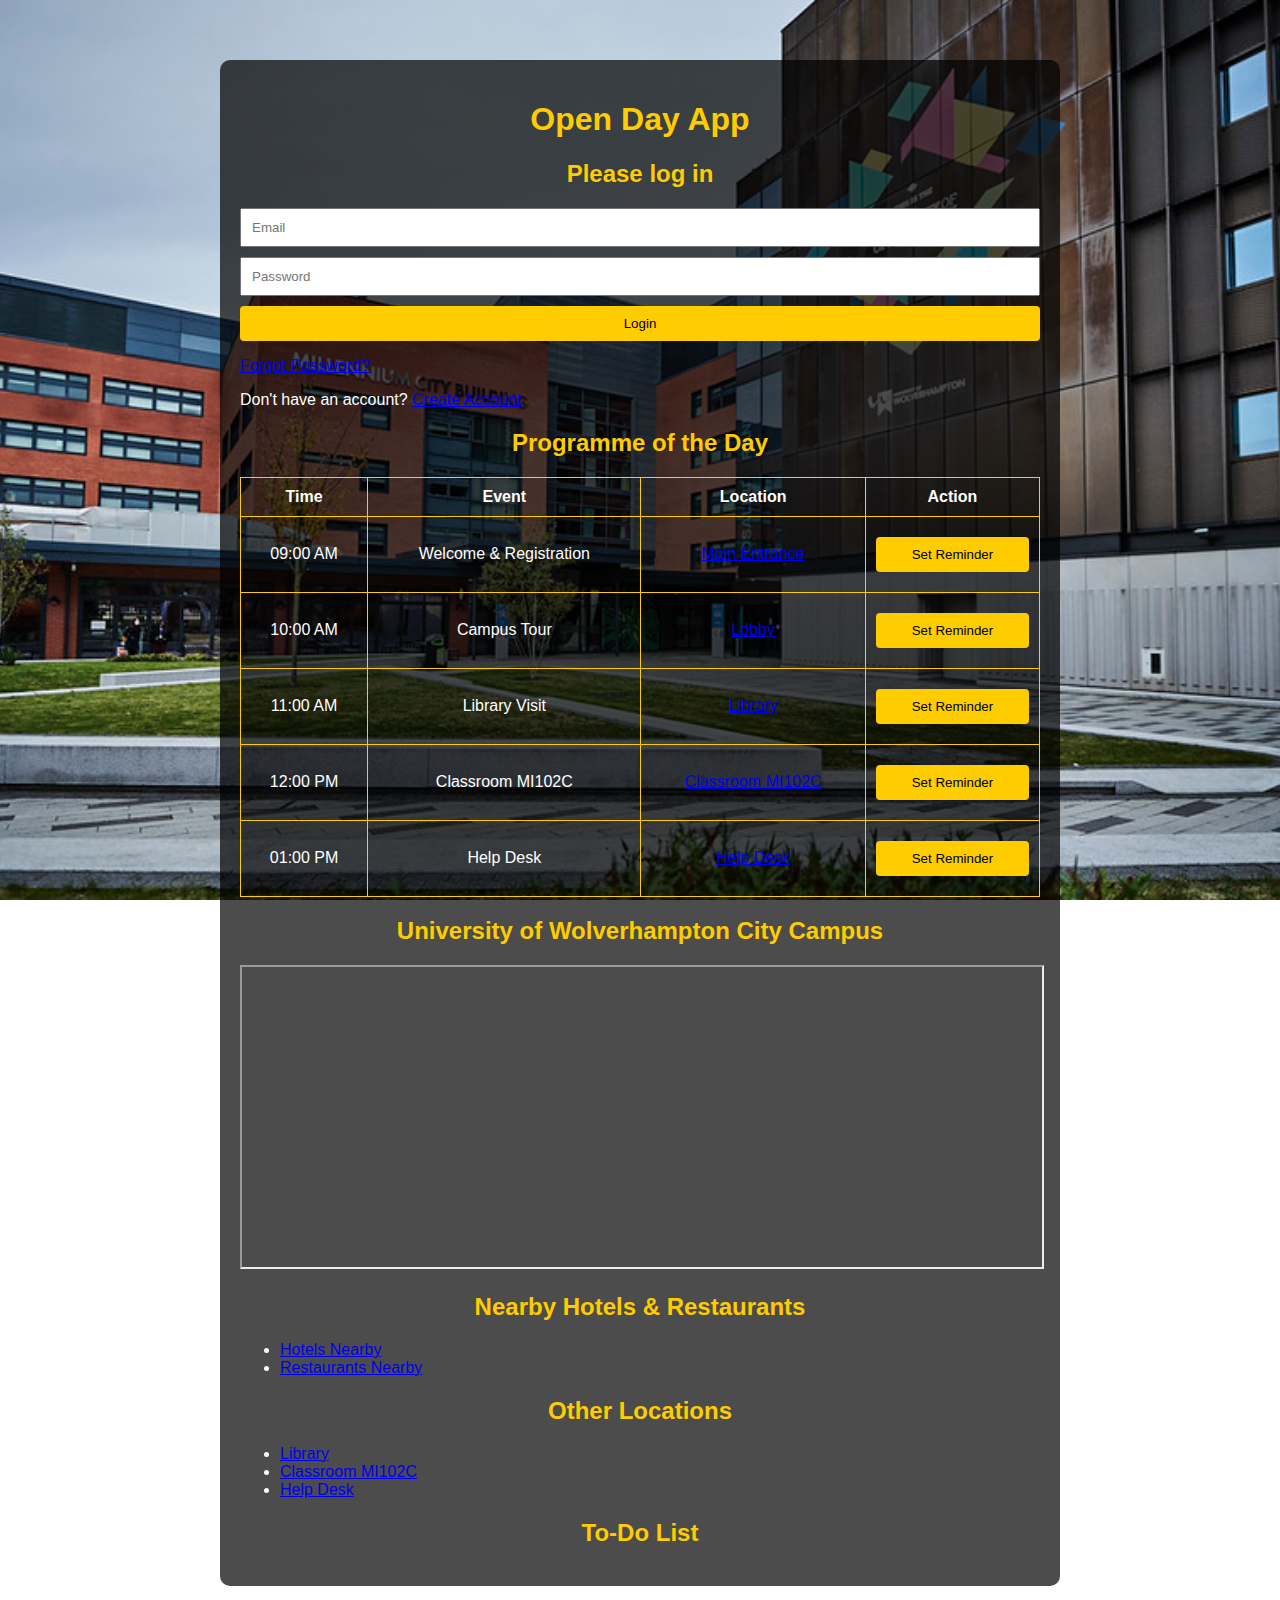
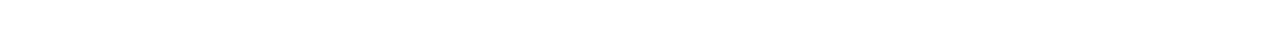
<file: index api.html>
<!DOCTYPE html>
<html lang="en">
<head>
  <meta charset="UTF-8" />
  <meta name="viewport" content="width=device-width, initial-scale=1" />
  <title>Open Day Companion App</title>
  <link rel="stylesheet" href="style.css" />
  <script src="new script.js" defer></script>
</head>
<body>

<div class="container">
  <!-- Login Form -->
  <h1>Open Day App</h1>
  <div id="login-section" class="login-form">
    <h2>Please log in</h2>
    <input type="text" id="email" placeholder="Email" />
    <input type="password" id="password" placeholder="Password" />
    <button class="btn" onclick="handleLogin()">Login</button>
    <p><a href="#" onclick="openModal('forgotPasswordModal')">Forgot Password?</a></p>
    <p>Don't have an account? <a href="#" onclick="openModal('createAccountModal')">Create Account</a></p>
  </div>

  <!-- Programme of the Day -->
  <section id="programme" class="hidden">
    <h2>Programme of the Day</h2>
    <table>
      <thead>
        <tr>
          <th>Time</th>
          <th>Event</th>
          <th>Location</th>
          <th>Action</th>
        </tr>
      </thead>
      <tbody>
        <tr>
          <td>09:00 AM</td>
          <td>Welcome & Registration</td>
          <td>
            <a href="https://maps.google.com/?q=University+of+Wolverhampton+Main+Entrance" target="_blank">
              Main Entrance
            </a>
          </td>
          <td>
            <button class="btn" onclick="setReminder('Welcome & Registration at 09:00 AM')">Set Reminder</button>
          </td>
        </tr>
        <tr>
          <td>10:00 AM</td>
          <td>Campus Tour</td>
          <td>
            <a href="https://maps.google.com/?q=University+of+Wolverhampton+Lobby" target="_blank">
              Lobby
            </a>
          </td>
          <td>
            <button class="btn" onclick="setReminder('Campus Tour at 10:00 AM')">Set Reminder</button>
          </td>
        </tr>
        <tr>
          <td>11:00 AM</td>
          <td>Library Visit</td>
          <td>
            <a href="https://maps.google.com/?q=University+of+Wolverhampton+Library" target="_blank">
              Library
            </a>
          </td>
          <td>
            <button class="btn" onclick="setReminder('Library Visit at 11:00 AM')">Set Reminder</button>
          </td>
        </tr>
        <tr>
          <td>12:00 PM</td>
          <td>Classroom MI102C</td>
          <td>
            <a href="https://maps.google.com/?q=University+of+Wolverhampton+Classroom+MI102C" target="_blank">
              Classroom MI102C
            </a>
          </td>
          <td>
            <button class="btn" onclick="setReminder('Classroom MI102C at 12:00 PM')">Set Reminder</button>
          </td>
        </tr>
        <tr>
          <td>01:00 PM</td>
          <td>Help Desk</td>
          <td>
            <a href="https://maps.google.com/?q=University+of+Wolverhampton+Help+Desk" target="_blank">
              Help Desk
            </a>
          </td>
          <td>
            <button class="btn" onclick="setReminder('Help Desk at 01:00 PM')">Set Reminder</button>
          </td>
        </tr>
      </tbody>
    </table>
  </section>

  <!-- University of Wolverhampton Map -->
  <div id="map" class="hidden">
    <h2>University of Wolverhampton City Campus</h2>
    <iframe 
      width="100%" 
      height="300"
      src="https://maps.google.com/maps?q=University%20of%20Wolverhampton&t=&z=16&ie=UTF8&iwloc=&output=embed">
    </iframe>
  </div>

  <!-- Nearby Places -->
  <section id="nearby-places" class="hidden">
    <h2>Nearby Hotels & Restaurants</h2>
    <ul>
      <li>
        <a href="https://www.google.com/maps/search/?api=1&query=hotel+near+University+of+Wolverhampton" target="_blank">
          Hotels Nearby
        </a>
      </li>
      <li>
        <a href="https://www.google.com/maps/search/?api=1&query=restaurant+near+University+of+Wolverhampton" target="_blank">
          Restaurants Nearby
        </a>
      </li>
    </ul>
  </section>

  <!-- Other Locations -->
  <section id="other-locations" class="hidden">
    <h2>Other Locations</h2>
    <ul>
      <li>
        <a href="https://maps.google.com/?q=University+of+Wolverhampton+Library" target="_blank">
          Library
        </a>
      </li>
      <li>
        <a href="https://maps.google.com/?q=University+of+Wolverhampton+Classroom+MI102C" target="_blank">
          Classroom MI102C
        </a>
      </li>
      <li>
        <a href="https://maps.google.com/?q=University+of+Wolverhampton+Help+Desk" target="_blank">
          Help Desk
        </a>
      </li>
    </ul>
  </section>

  <!-- To-Do List -->
  <section id="todo-list" class="hidden">
    <h2>To-Do List</h2>
    <ul id="reminder-list"></ul>
  </section>
</div>

<!-- Create Account Modal -->
<div id="createAccountModal" class="modal">
  <div class="modal-content">
    <span class="close" onclick="closeModal('createAccountModal')">&times;</span>
    <h2>Create Account</h2>
    <input type="text" id="newEmail" placeholder="Email" />
    <input type="password" id="newPassword" placeholder="Password" />
    <button class="btn" onclick="createAccount()">Create Account</button>
  </div>
</div>

<!-- Forgot Password Modal -->
<div id="forgotPasswordModal" class="modal">
  <div class="modal-content">
    <span class="close" onclick="closeModal('forgotPasswordModal')">&times;</span>
    <h2>Forgot Password</h2>
    <input type="text" id="resetEmail" placeholder="Enter your email" />
    <button class="btn" onclick="resetPassword()">Reset Password</button>
  </div>
</div>

<script>
  /************************************************************
   *  In-memory user storage for demonstration purposes ONLY  *
   *  (Replace with localStorage, a database, or Firebase.)   *
   ************************************************************/
  let users = {}; 
  let reminders = [];

  // Show/hide modals
  function openModal(id) {
    document.getElementById(id).style.display = 'block';
  }
  function closeModal(id) {
    document.getElementById(id).style.display = 'none';
  }

  // Create an account
  function createAccount() {
    const email = document.getElementById('newEmail').value.trim();
    const password = document.getElementById('newPassword').value.trim();

    if (!email || !password) {
      alert('Please enter an email and password.');
      return;
    }
    if (users[email]) {
      alert('Account already exists.');
      return;
    }
    users[email] = password;
    alert('Account created successfully!');
    closeModal('createAccountModal');
  }

  // Handle login
  function handleLogin() {
    const email = document.getElementById('email').value.trim();
    const password = document.getElementById('password').value.trim();

    if (users[email] && users[email] === password) {
      alert('Login successful!');
      // Hide login section
      document.getElementById('login-section').style.display = 'none';
      // Show the hidden sections
      showAllSections();
    } else {
      alert('Invalid email or password.');
    }
  }

  // Reset password
  function resetPassword() {
    const email = document.getElementById('resetEmail').value.trim();
    if (users[email]) {
      const newPassword = prompt('Enter your new password:');
      if (newPassword) {
        users[email] = newPassword;
        alert('Password reset successfully!');
        closeModal('forgotPasswordModal');
      }
    } else {
      alert('Email not found!');
    }
  }

  // Show all sections after successful login
  function showAllSections() {
    document.getElementById('programme').classList.remove('hidden');
    document.getElementById('map').classList.remove('hidden');
    document.getElementById('todo-list').classList.remove('hidden');
    document.getElementById('nearby-places').classList.remove('hidden');
    document.getElementById('other-locations').classList.remove('hidden');
  }

  // Set a reminder
  function setReminder(event) {
    reminders.push(event);
    updateReminderList();
  }

  // Update the reminder list
  function updateReminderList() {
    const list = document.getElementById('reminder-list');
    list.innerHTML = reminders.map((item, index) => `
      <li>
        ${item} 
        <button onclick="removeReminder(${index})" class="btn">Remove</button>
      </li>
    `).join('');
  }

  // Remove a reminder
  function removeReminder(index) {
    reminders.splice(index, 1);
    updateReminderList();
  }
</script>
</body>
</html>
</file>
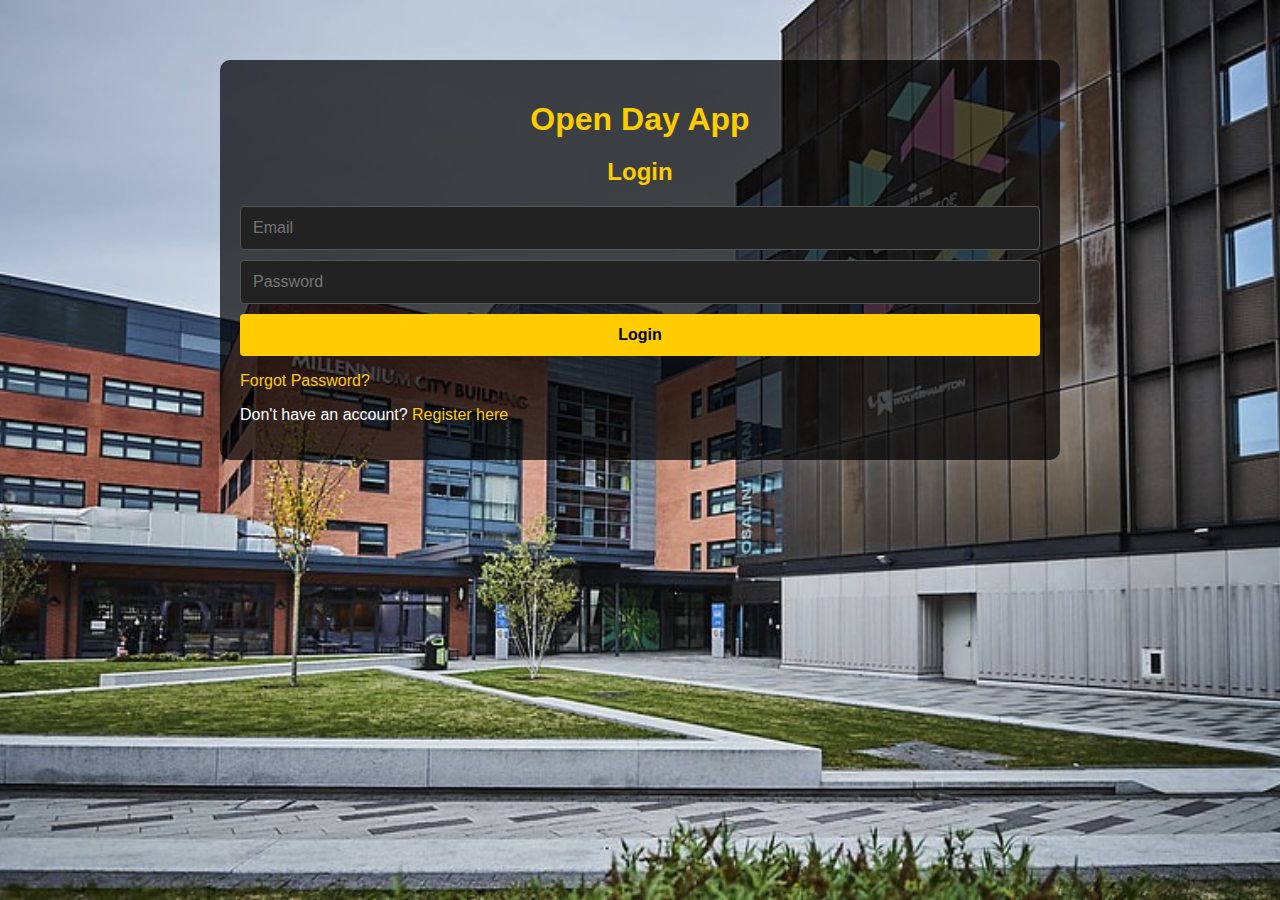
<file: open_day_app/public/home.html>
<!DOCTYPE html>
<html lang="en">
<head>
  <meta charset="UTF-8" />
  <meta name="viewport" content="width=device-width, initial-scale=1.0"/>
  <title>Home - Open Day App</title>
  <link rel="stylesheet" href="style.css" />
</head>
<body>

<div class="container">
  <h1>Welcome to the Open Day</h1>
  <p id="welcome-message"></p>

  <h2>Programme of the Day</h2>
  <table id="event-table">
    <thead>
      <tr>
        <th>Time</th>
        <th>Event</th>
        <th>Location</th>
        <th>Action</th>
      </tr>
    </thead>
    <tbody>
      <!-- Filled dynamically -->
    </tbody>
  </table>

  <h2>Campus Map</h2>
  <iframe 
    width="100%" 
    height="300"
    src="https://maps.google.com/maps?q=University%20of%20Wolverhampton&t=&z=16&ie=UTF8&iwloc=&output=embed">
  </iframe>

  <h2>Nearby Places</h2>
  <ul>
    <li><a href="https://www.google.com/maps/search/?api=1&query=hotel+near+University+of+Wolverhampton" target="_blank">Hotels Nearby</a></li>
    <li><a href="https://www.google.com/maps/search/?api=1&query=restaurant+near+University+of+Wolverhampton" target="_blank">Restaurants Nearby</a></li>
  </ul>

  <h2>Other Locations</h2>
  <ul>
    <li><a href="https://maps.google.com/?q=University+of+Wolverhampton+Library" target="_blank">Library</a></li>
    <li><a href="https://maps.google.com/?q=University+of+Wolverhampton+Classroom+MI102C" target="_blank">Classroom MI102C</a></li>
    <li><a href="https://maps.google.com/?q=University+of+Wolverhampton+Help+Desk" target="_blank">Help Desk</a></li>
  </ul>

  <button class="btn" onclick="goToTodo()">Go to My Reminders</button>
  <button class="btn" onclick="logout()">Logout</button>

</div>

<script>
  const userId = localStorage.getItem("user_id");
  const email = localStorage.getItem("email");

  if (!userId) {
    alert("You are not logged in.");
    window.location.href = "login.html";
  }

  document.getElementById("welcome-message").textContent = `Logged in as ${email}`;

  function goToTodo() {
    window.location.href = "todo.html";
  }

  function setReminder(eventId) {
    fetch("../backend/reminders.php", {
      method: "POST",
      headers: { "Content-Type": "application/json" },
      body: JSON.stringify({ user_id: userId, event_id: eventId })
    })
    .then(res => res.json())
    .then(data => {
      if (data.status === "success") {
        alert("Reminder set!");
      } else {
        alert("Failed to set reminder: " + (data.message || "Unknown error"));
      }
    })
    .catch(err => {
      console.error("Reminder error:", err);
    });
  }

  fetch("../backend/events.php")
    .then(res => res.json())
    .then(data => {
      const tableBody = document.querySelector("#event-table tbody");
      tableBody.innerHTML = data.map(event => `
        <tr>
          <td>${event.event_time}</td>
          <td>${event.event_name}</td>
          <td><a href="${event.location_url}" target="_blank">${event.location}</a></td>
          <td><button class="btn" onclick="setReminder(${event.event_id})">Set Reminder</button></td>
        </tr>
      `).join("");
    })
    .catch(err => {
      console.error("Error fetching events:", err);
    });
    function logout() {
    localStorage.removeItem("user_id");
    localStorage.removeItem("email");
    window.location.href = "login.html";
  }
</script>

</body>
</html>
</file>
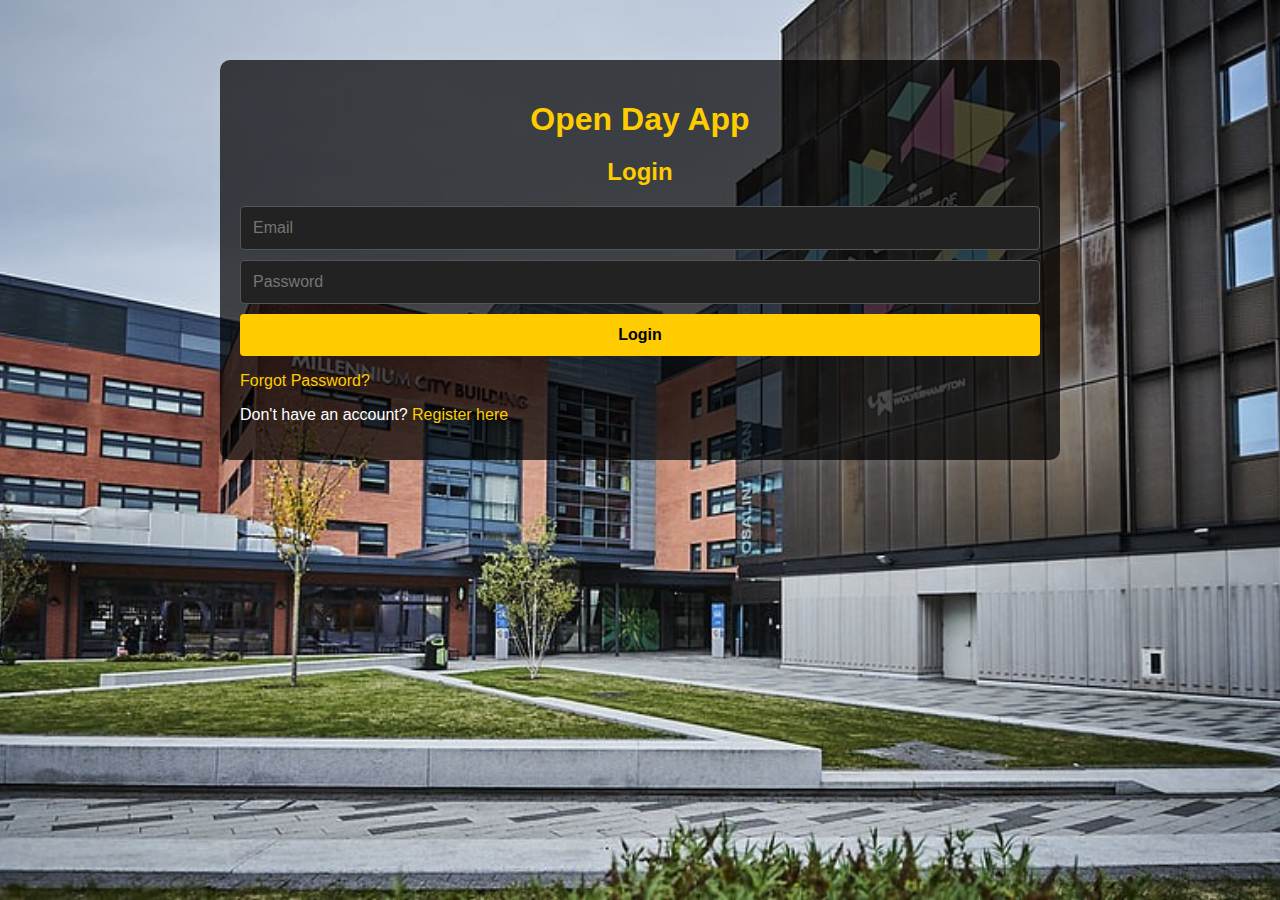
<file: open_day_app/public/login.html>
<!DOCTYPE html>
<html lang="en">
<head>
  <meta charset="UTF-8" />
  <meta name="viewport" content="width=device-width, initial-scale=1.0"/>
  <title>Login - Open Day App</title>
  <link rel="stylesheet" href="style.css" />
</head>
<body>

<div class="container">
  <h1>Open Day App</h1>
  <h2>Login</h2>

  <input type="email" id="email" placeholder="Email" required />
  <input type="password" id="password" placeholder="Password" required />
  <button class="btn" onclick="handleLogin()">Login</button>

  <p><a href="reset_password.html">Forgot Password?</a></p>
  <p>Don't have an account? <a href="register.html">Register here</a></p>
</div>

<script>
  function handleLogin() {
    const email = document.getElementById("email").value.trim();
    const password = document.getElementById("password").value.trim();

    if (!email || !password) {
      alert("Please fill in both fields.");
      return;
    }

    fetch("../backend/login.php", {
      method: "POST",
      headers: { "Content-Type": "application/json" },
      body: JSON.stringify({ email, password })
    })
    .then(res => res.json())
    .then(data => {
      if (data.status === "success") {
        localStorage.setItem("user_id", data.user_id);
        localStorage.setItem("email", email);
        window.location.href = "home.html";
      } else {
        alert("Invalid credentials. Please try again.");
      }
    })
    .catch(err => {
      console.error("Login error:", err);
      alert("An error occurred while trying to login.");
    });
  }
</script>

</body>
</html>
</file>
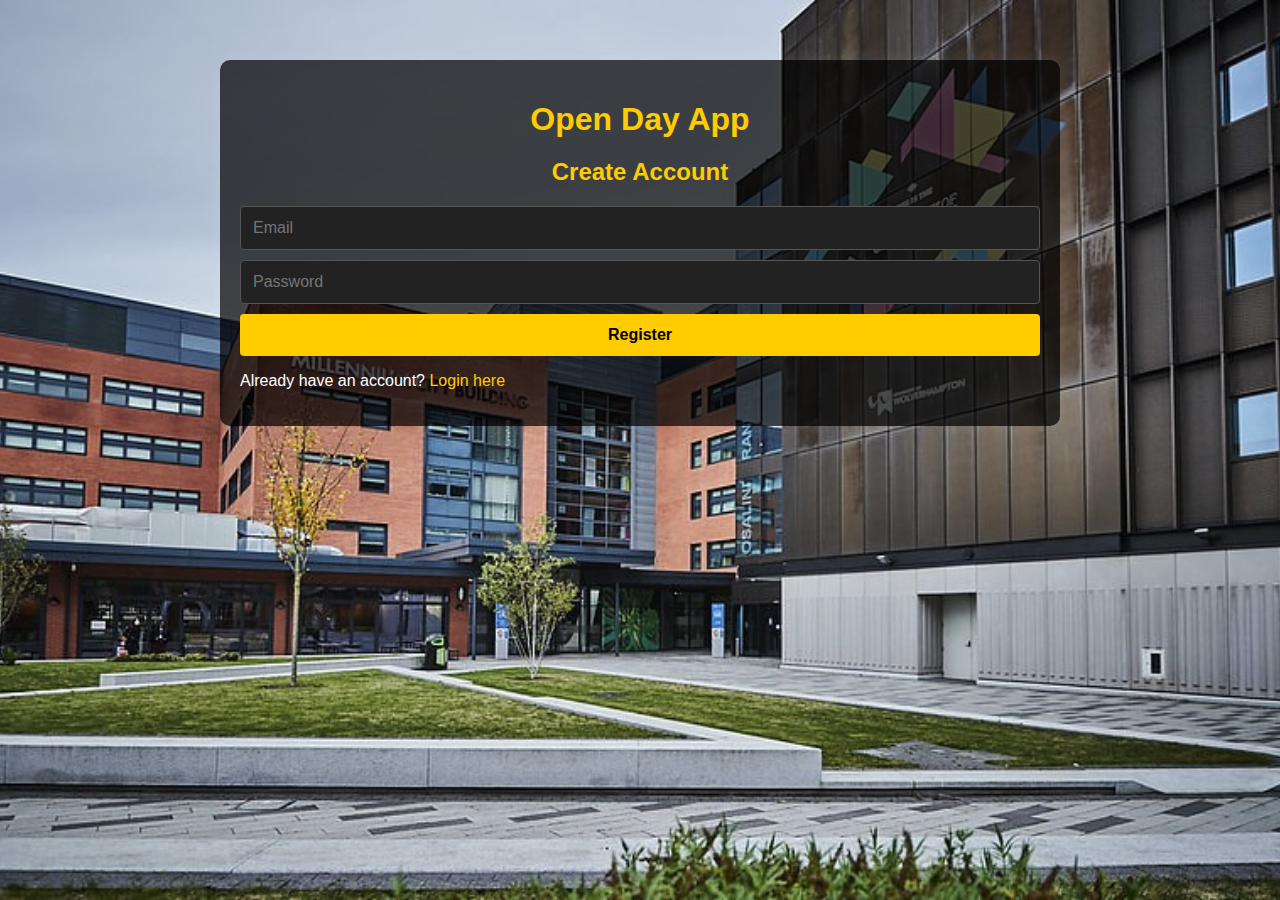
<file: open_day_app/public/register.html>
<!DOCTYPE html>
<html lang="en">
<head>
  <meta charset="UTF-8" />
  <meta name="viewport" content="width=device-width, initial-scale=1.0"/>
  <title>Register - Open Day App</title>
  <link rel="stylesheet" href="style.css" />
</head>
<body>

<div class="container">
  <h1>Open Day App</h1>
  <h2>Create Account</h2>

  <input type="email" id="newEmail" placeholder="Email" required />
  <input type="password" id="newPassword" placeholder="Password" required />
  <button class="btn" onclick="register()">Register</button>

  <p>Already have an account? <a href="login.html">Login here</a></p>
</div>

<script>
  function register() {
    const email = document.getElementById("newEmail").value.trim();
    const password = document.getElementById("newPassword").value.trim();

    if (!email || !password) {
      alert("Please enter both email and password.");
      return;
    }

    fetch("../backend/register.php", {
      method: "POST",
      headers: { "Content-Type": "application/json" },
      body: JSON.stringify({ email, password })
    })
    .then(res => res.json())
    .then(data => {
      if (data.status === "success") {
        alert("Account created successfully!");
        window.location.href = "login.html";
      } else {
        alert(data.message || "Failed to create account.");
      }
    })
    .catch(err => {
      console.error("Registration error:", err);
      alert("An error occurred during registration.");
    });
  }
</script>

</body>
</html>
</file>
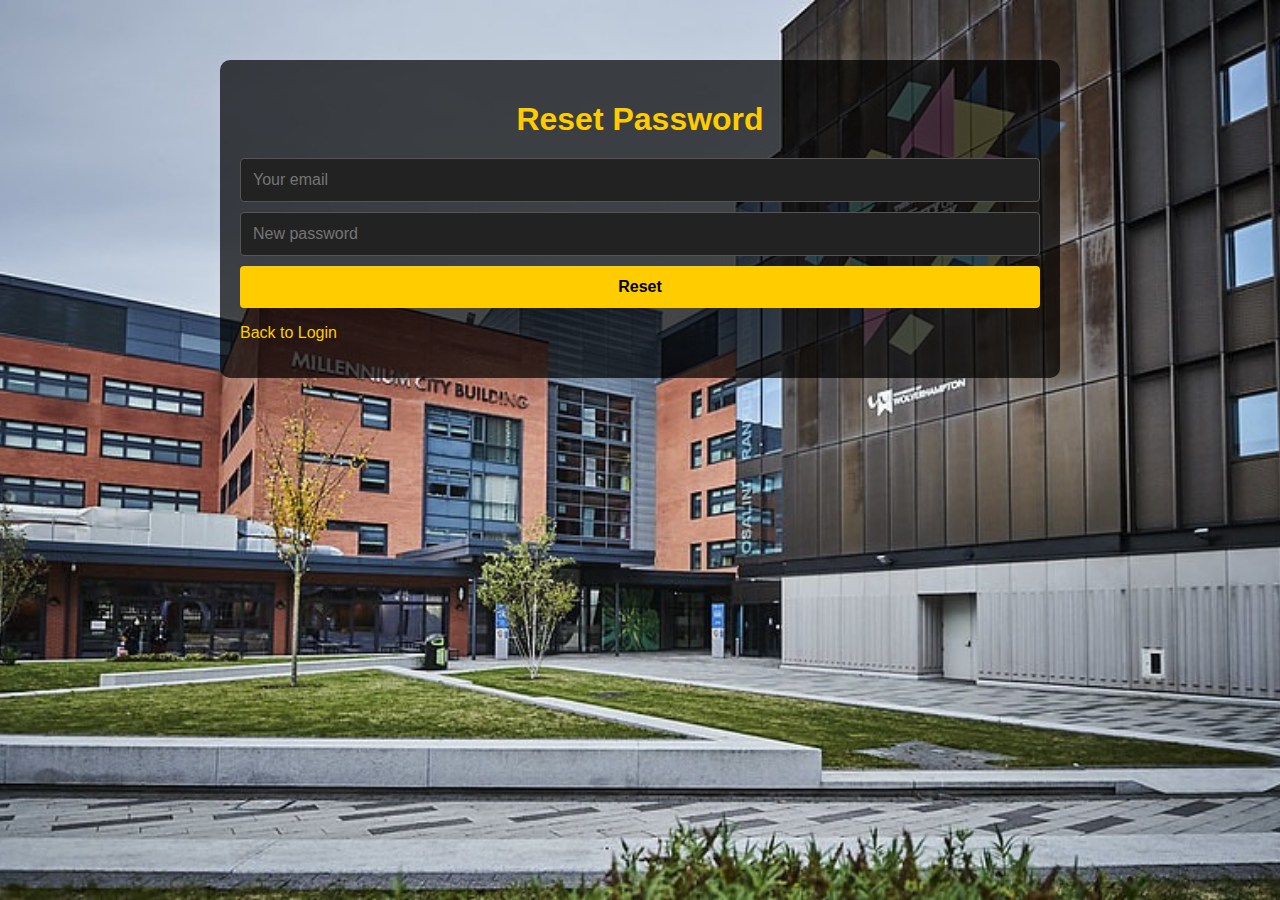
<file: open_day_app/public/reset_password.html>
<!DOCTYPE html>
<html lang="en">
<head>
  <meta charset="UTF-8" />
  <meta name="viewport" content="width=device-width, initial-scale=1.0"/>
  <title>Reset Password</title>
  <link rel="stylesheet" href="style.css" />
</head>
<body>

<div class="container">
  <h1>Reset Password</h1>

  <input type="email" id="email" placeholder="Your email" required />
  <input type="password" id="newPassword" placeholder="New password" required />
  <button class="btn" onclick="resetPassword()">Reset</button>
  <p><a href="login.html">Back to Login</a></p>
</div>

<script>
  function resetPassword() {
    const email = document.getElementById("email").value.trim();
    const newPassword = document.getElementById("newPassword").value.trim();

    if (!email || !newPassword) {
      alert("Both fields are required.");
      return;
    }

    fetch("../backend/reset_password.php", {
      method: "POST",
      headers: { "Content-Type": "application/json" },
      body: JSON.stringify({ email, new_password: newPassword })
    })
    .then(res => res.json())
    .then(data => {
      if (data.status === "success") {
        alert("Password reset successfully!");
        window.location.href = "login.html";
      } else {
        alert(data.message || "Password reset failed.");
      }
    })
    .catch(err => {
      console.error("Error resetting password:", err);
      alert("Something went wrong.");
    });
  }
</script>

</body>
</html>
</file>
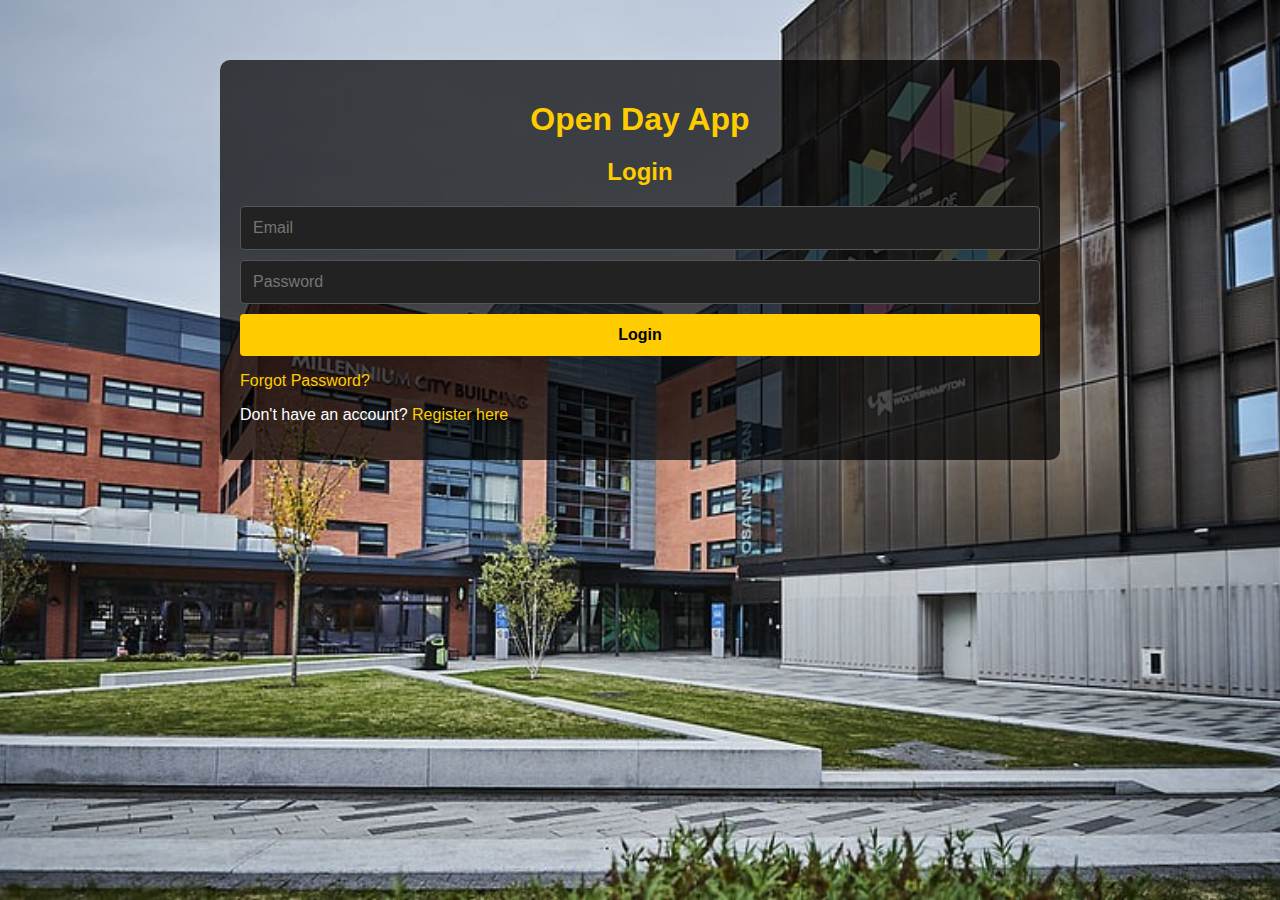
<file: open_day_app/public/todo.html>
<!DOCTYPE html>
<html lang="en">
<head>
  <meta charset="UTF-8" />
  <meta name="viewport" content="width=device-width, initial-scale=1.0"/>
  <title>To-Do List - Open Day App</title>
  <link rel="stylesheet" href="style.css" />
</head>
<body>

<div class="container">
  <h1>To-Do List</h1>
  <p id="user-email"></p>

  <ul id="reminder-list" style="list-style-type: none; padding-left: 0;"></ul>

  <button class="btn" onclick="goBack()">Back to Home</button>
</div>

<script>
  const userId = localStorage.getItem("user_id");
  const email = localStorage.getItem("email");

  if (!userId) {
    alert("You are not logged in.");
    window.location.href = "login.html";
  }

  document.getElementById("user-email").textContent = `Logged in as ${email}`;

  function loadReminders() {
    fetch("../backend/reminders.php?user_id=" + userId)
      .then(res => res.json())
      .then(data => {
        const list = document.getElementById("reminder-list");
        if (data.length === 0) {
          list.innerHTML = "<li>No reminders set.</li>";
          return;
        }

        list.innerHTML = data.map(item => `
          <li style="margin-bottom: 10px;">
            <strong>${item.event_name}</strong> at ${formatTime(item.event_time)} — ${item.location}
            <button class="btn" onclick="removeReminder(${item.reminder_id})">Remove</button>
          </li>
        `).join("");
      })
      .catch(err => {
        console.error("Failed to load reminders", err);
        alert("Could not load reminders.");
      });
  }

  function removeReminder(reminderId) {
    if (!confirm("Are you sure you want to remove this reminder?")) return;

    fetch("../backend/reminders.php", {
      method: "DELETE",
      headers: { "Content-Type": "application/json" },
      body: JSON.stringify({ reminder_id: reminderId })
    })
    .then(res => res.json())
    .then(data => {
      if (data.status === "success") {
        loadReminders();
      } else {
        alert("Failed to remove reminder.");
      }
    })
    .catch(err => {
      console.error("Delete failed", err);
    });
  }

  function goBack() {
    window.location.href = "home.html";
  }

  function formatTime(time24) {
    // Converts "13:00:00" to "1:00 PM"
    const [hour, minute] = time24.split(":");
    const h = +hour;
    const ampm = h >= 12 ? "PM" : "AM";
    const hour12 = h % 12 || 12;
    return `${hour12}:${minute} ${ampm}`;
  }

  loadReminders();
</script>

</body>
</html>
</file>
<file: style.css>
/* Global Styles */
body {
  margin: 0;
  padding: 20px;
  font-family: Arial, sans-serif;
  background: url('Web\ backgroud.jpg') no-repeat center center fixed;
  background-size: cover;
  color: #fff;
}

/* Container for content with a semi-transparent overlay */
.container {
  max-width: 800px;
  margin: 40px auto;
  background-color: rgba(0, 0, 0, 0.7);
  padding: 20px;
  border-radius: 10px;
}

/* Headings */
h1, h2 {
  text-align: center;
  color: #ffcc00;
}

/* Form and Section Spacing */
.login-form, .hidden {
  margin-top: 20px;
}

/* Input and Button Styling */
input, button {
  display: block;
  margin: 10px 0;
  padding: 10px;
  width: 100%;
  box-sizing: border-box;
}

.btn {
  background-color: #ffcc00;
  color: #000;
  border: none;
  cursor: pointer;
  border-radius: 4px;
}

.btn:hover {
  background-color: #ffa500;
}

/* Table Styling */
table {
  width: 100%;
  border-collapse: collapse;
  margin-top: 20px;
}

th, td {
  border: 1px solid #ffcc00;
  padding: 10px;
  text-align: center;
}

/* Modal Styles */
.modal {
  display: none; /* Hidden by default */
  position: fixed;
  top: 0; 
  left: 0;
  width: 100%;
  height: 100%;
  background: rgba(0, 0, 0, 0.7);
  justify-content: center;
  align-items: center;
  z-index: 9999;
}

.modal-content {
  background-color: #333;
  padding: 20px;
  border-radius: 8px;
  max-width: 400px;
  margin: auto;
  position: relative;
  color: #fff;
}

.close {
  position: absolute;
  top: 10px;
  right: 15px;
  color: #ffcc00;
  cursor: pointer;
  font-size: 24px;
}
</file>
<file: open_day_app/public/style.css>
/* Global Styles */
body {
    margin: 0;
    padding: 20px;
    font-family: Arial, sans-serif;
    background: url('web\ backgroud.jpg') no-repeat center center fixed;
    background-size: cover;
    color: #fff;
  }
  
  /* Container with semi-transparent background */
  .container {
    max-width: 800px;
    margin: 40px auto;
    background-color: rgba(0, 0, 0, 0.7);
    padding: 20px;
    border-radius: 10px;
    box-shadow: 0 0 15px rgba(255, 255, 255, 0.1);
  }
  
  /* Headings */
  h1, h2 {
    text-align: center;
    color: #ffcc00;
    margin-bottom: 20px;
  }
  
  /* Input and Buttons */
  input, button {
    display: block;
    width: 100%;
    padding: 12px;
    margin: 10px 0;
    box-sizing: border-box;
    border-radius: 4px;
    border: none;
    font-size: 16px;
  }
  
  input {
    background-color: #222;
    color: #fff;
    border: 1px solid #555;
  }
  
  input:focus {
    outline: none;
    border-color: #ffcc00;
    background-color: #111;
  }
  
  .btn {
    background-color: #ffcc00;
    color: #000;
    font-weight: bold;
    cursor: pointer;
    transition: background-color 0.3s ease;
  }
  
  .btn:hover {
    background-color: #ffa500;
  }
  
  /* Links */
  a {
    color: #ffcc00;
    text-decoration: none;
  }
  
  a:hover {
    text-decoration: underline;
  }
  
  /* Table Styling */
  table {
    width: 100%;
    border-collapse: collapse;
    margin-top: 20px;
  }
  
  th, td {
    border: 1px solid #ffcc00;
    padding: 12px;
    text-align: center;
  }
  
  th {
    background-color: #222;
    color: #ffcc00;
  }
  
  /* Reminder List */
  ul {
    list-style: none;
    padding: 0;
  }
  
  ul li {
    background-color: #333;
    margin-bottom: 10px;
    padding: 10px;
    border-radius: 4px;
    color: #fff;
  }
  
  /* Modal Styles */
  .modal {
    display: none;
    position: fixed;
    top: 0; 
    left: 0;
    width: 100%;
    height: 100%;
    background: rgba(0, 0, 0, 0.8);
    justify-content: center;
    align-items: center;
    z-index: 9999;
  }
  
  .modal-content {
    background-color: #222;
    padding: 20px;
    border-radius: 8px;
    max-width: 400px;
    margin: auto;
    position: relative;
    color: #fff;
    box-shadow: 0 0 10px #000;
  }
  
  .close {
    position: absolute;
    top: 10px;
    right: 15px;
    color: #ffcc00;
    cursor: pointer;
    font-size: 24px;
  }
  
  
  @media (max-width: 768px) {
    .container {
      margin: 20px auto;
      padding: 15px;
    }
  
    h1, h2 {
      font-size: 24px;
    }
  
    input, button {
      font-size: 14px;
      padding: 10px;
    }
  
    table, th, td {
      font-size: 14px;
    }
  }
  
  @media (max-width: 480px) {
    .container {
      padding: 10px;
    }
  
    h1, h2 {
      font-size: 20px;
    }
  
    input, button {
      font-size: 13px;
      padding: 8px;
    }
  
    th, td {
      padding: 8px;
    }
  
    .btn {
      font-size: 14px;
    }
  }
</file>
